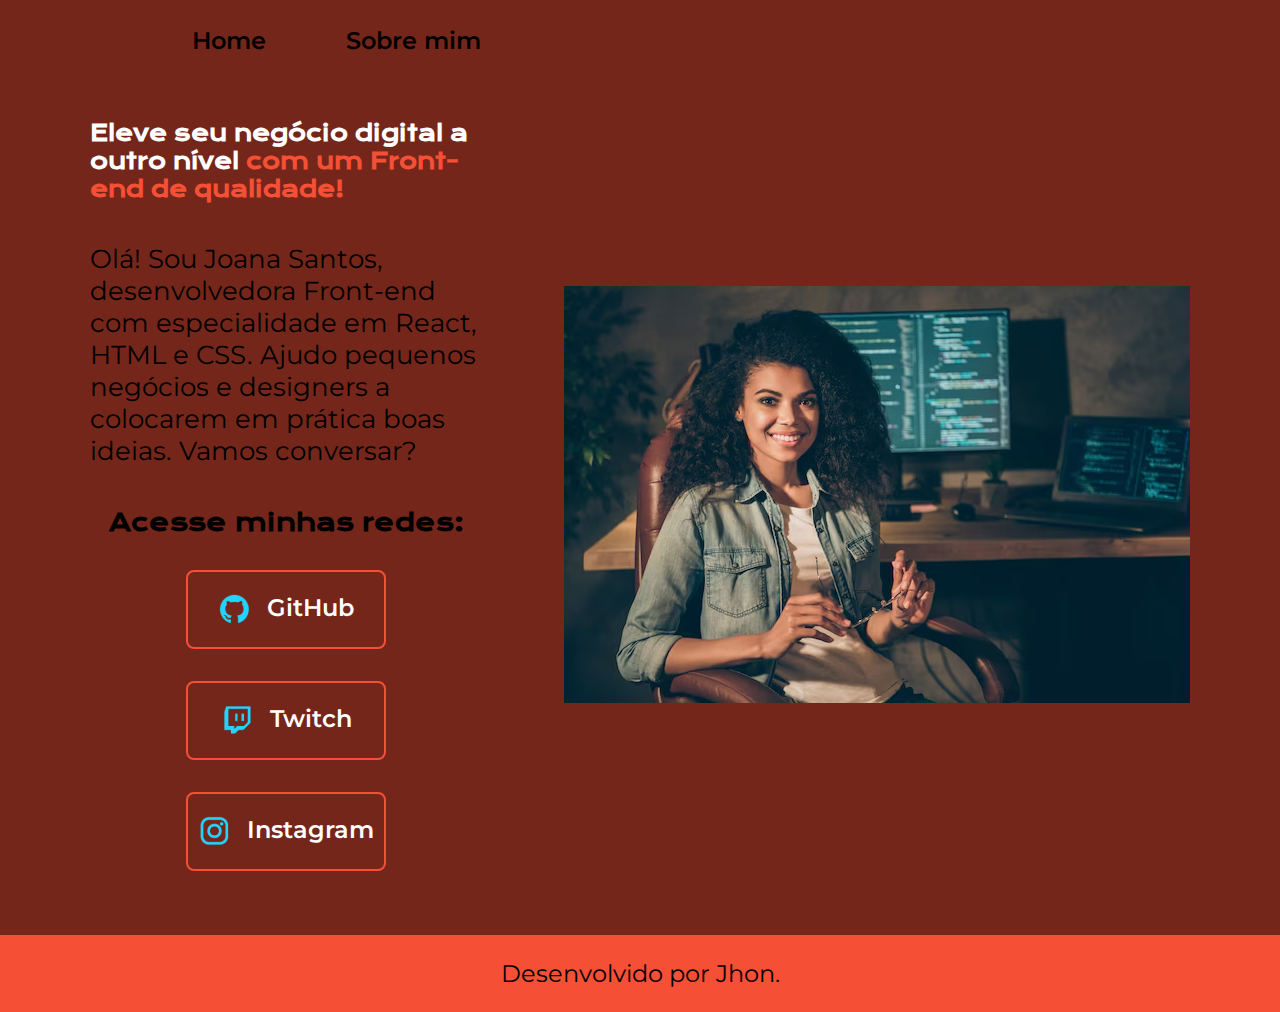
<file: index.html>
<!DOCTYPE html>
<html lang="pt-br">
<head>
    <meta charset="UTF-8">
    <meta http-equiv="X-UA-Compatible" content="IE=edge">
    <meta name="viewport" content="width=device-width, initial-scale=1.0">
    <title>index</title>
    <link rel="stylesheet" href="./styles/style.css">
</head>
<body>
   <header class="cabecalho">
       <nav class="cabecalho__menu">
           <a class="cabecalho__menu__link" href="index.html">Home</a>
           <a class="cabecalho__menu__link" href="about.html" >Sobre mim</a>
       </nav>
   </header>   
   <main class="apresentacao">
    <section class="apresentacao__conteudo">
        <h1 class="apresentacao__conteudo__titulo">Eleve seu negócio digital a outro nível <strong class="destaquetitulo"> com um Front-end de qualidade! </strong></h1>
        <p class="apresentacao__joana">Olá! Sou Joana Santos, desenvolvedora
        Front-end com especialidade em React, HTML e
        CSS. Ajudo pequenos negócios e designers a 
        colocarem em prática boas ideias. Vamos conversar?</p>
        <div class="posicionamento__botoes">
            <h2 class="titulo__botoes">Acesse minhas redes:</h2>
            <a class="apresentacao__links__apresentacao" href="https://github.com">
                <img src="./assets/github.png" >
                GitHub
            </a>
            <a class="apresentacao__links__apresentacao" href="https://www.twitch.tv">
                <img src="./assets/twitch.png" >
                Twitch
            </a>
            <a class="apresentacao__links__apresentacao" href="https://www.instagram.com">
                <img src="./assets/instagram.png" >
                Instagram
            </a>
        </div>
        </section>
          <img class="apresentacao__imapresentacao" src="./assets/imagem.png" alt="Foto da Joana Programando">
   </main>
   <footer class="rodape">
       <p>Desenvolvido por Jhon.</p>
   </footer>

</body>
</html>
</file>
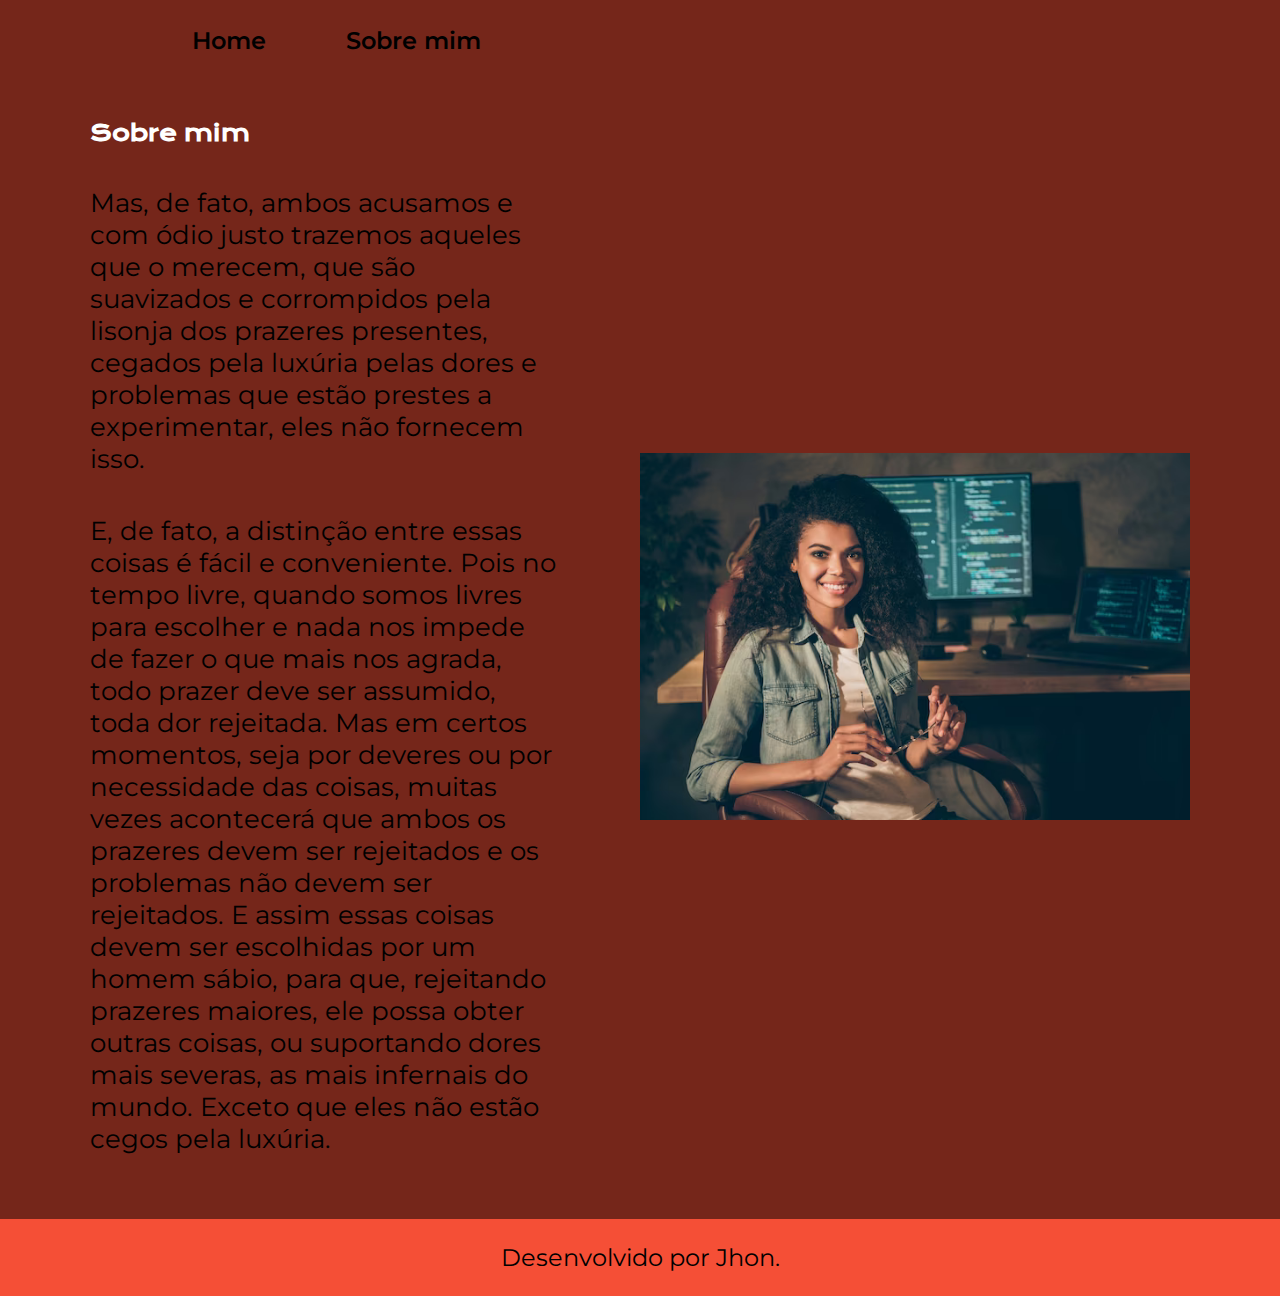
<file: about.html>
<!DOCTYPE html>
<html lang="pt-br">
<head>
    <meta charset="UTF-8">
    <meta http-equiv="X-UA-Compatible" content="IE=edge">
    <meta name="viewport" content="width=device-width, initial-scale=1.0">
    <title>Sobre mim</title>
    <link rel="stylesheet" href="./styles/style.css">
</head>
<body>
    <header class="cabecalho">
        <nav class="cabecalho__menu">
            <a class="cabecalho__menu__link" href="index.html">Home</a>
            <a class="cabecalho__menu__link" href="about.html" >Sobre mim</a>
        </nav>
    </header>
    <main class="apresentacao">
        <section class="apresentacao__conteudo">
              <h1 class="apresentacao__conteudo__titulo">Sobre mim</h1>
              <p class="apresentacao__joana">Mas, de fato, ambos acusamos e com ódio justo trazemos aqueles que o merecem, que são suavizados e corrompidos pela lisonja dos prazeres presentes, cegados pela luxúria pelas dores e problemas que estão prestes a experimentar, eles não fornecem isso.</p>
              <p class="apresentacao__joana">E, de fato, a distinção entre essas coisas é fácil e conveniente. Pois no tempo livre, quando somos livres para escolher e nada nos impede de fazer o que mais nos agrada, todo prazer deve ser assumido, toda dor rejeitada. Mas em certos momentos, seja por deveres ou por necessidade das coisas, muitas vezes acontecerá que ambos os prazeres devem ser rejeitados e os problemas não devem ser rejeitados. E assim essas coisas devem ser escolhidas por um homem sábio, para que, rejeitando prazeres maiores, ele possa obter outras coisas, ou suportando dores mais severas, as mais infernais do mundo. Exceto que eles não estão cegos pela luxúria.
            </p>
        </section>
        <img  class="apresentacao__imagem" src="./assets/imagem.png" alt="Foto da Joana Programando">
    </main>
    <footer class="rodape">
        <p>Desenvolvido por Jhon.</p>
    </footer>
</body>
</html>
</file>
<file: styles/style.css>
@import url('https://fonts.googleapis.com/css2?family=Krona+One&family=Montserrat:wght@600&display=swap');

:root {
    --cor-primaria: #000000;
    --cor-secundaria: #75261A;
    --cor-terciaria: #F54F36;
    --cor-quartenaria: #ffffff;
    --cor-hover: #000000;

    --fonte-primaria: 'Krona One', sans-serif;
    --fonte-secundaria: 'Montserrat', sans-serif;

}

* {
   margin: 0;
   padding:0;
}

body {
    box-sizing: border-box;
    background-color : var(--cor-secundaria);
    color: var(var(--cor-quartenaria));

}
.destaquetitulo {
    color: var(--cor-terciaria);
}

.cabecalho {
    padding: 2% 0 0 15%; 
}

.cabecalho__menu {
    display: flex;
    gap: 80px;
}

.cabecalho__menu__link {
    font-family: var(--fonte-secundaria);
    font-size: 1.5rem;
    font-weight: 600;
    color: var(--cor-primaria);
    text-decoration: none;
}

.apresentacao {
    padding:  5% 7%;
    display: flex;
    justify-content: space-between;
    align-items: center;
    gap: 82px;
}

.apresentacao__conteudo {
    width: 50%;
    display: flex;
    flex-direction: column;
    gap: 40px;
}

.apresentacao__conteudo__titulo {
    color: var(--cor-quartenaria);
     font-size: 1.37rem;
     font-family: var(--fonte-primaria);
}

.apresentacao__joana {
    font-size: 1.62rem;
    font-family: var(--fonte-secundaria);
}

.titulo__botoes {
    font-family: var(--fonte-primaria);
    font-size: 1.5rem;
}
.posicionamento__botoes {
    display: flex;
    flex-direction: column;
    justify-content: space-between;
    align-items: center;
    gap: 32px;
}

.apresentacao__links__apresentacao {
    font-size: 1.5rem;
    font-weight: 600;
    display: flex;
    justify-content: center;
    gap: 16px;
    border: 2px solid var(--cor-terciaria);
    width: 50%;
    text-align: center;
    border-radius: 8px;
    padding: 21.5px 0px;
    text-decoration: none;
    color: var(--cor-quartenaria);
    font-family: var(--fonte-secundaria);

}

.apresentacao__links__apresentacao:hover {
    background-color: var(--cor-hover);
}

.apresentacao__imagem {
    width: 50%;
}

.rodape {
    color: var(--cor-primaria);
    background-color: var(--cor-terciaria);
    padding: 24px;
    text-align: center;
    font-family: var(--fonte-secundaria);
    font-size: 1.5rem;
    font-weight: 400;
}

@media (max-width: 1200px) {

    .cabecalho {
        padding: 7%;
    }

    .cabecalho__menu {
        justify-content: center;
    }

    .apresentacao {
        flex-direction: column-reverse;
        padding: 5%;
    }

    .apresentacao__conteudo {
        width: auto;
    }
}
</file>
